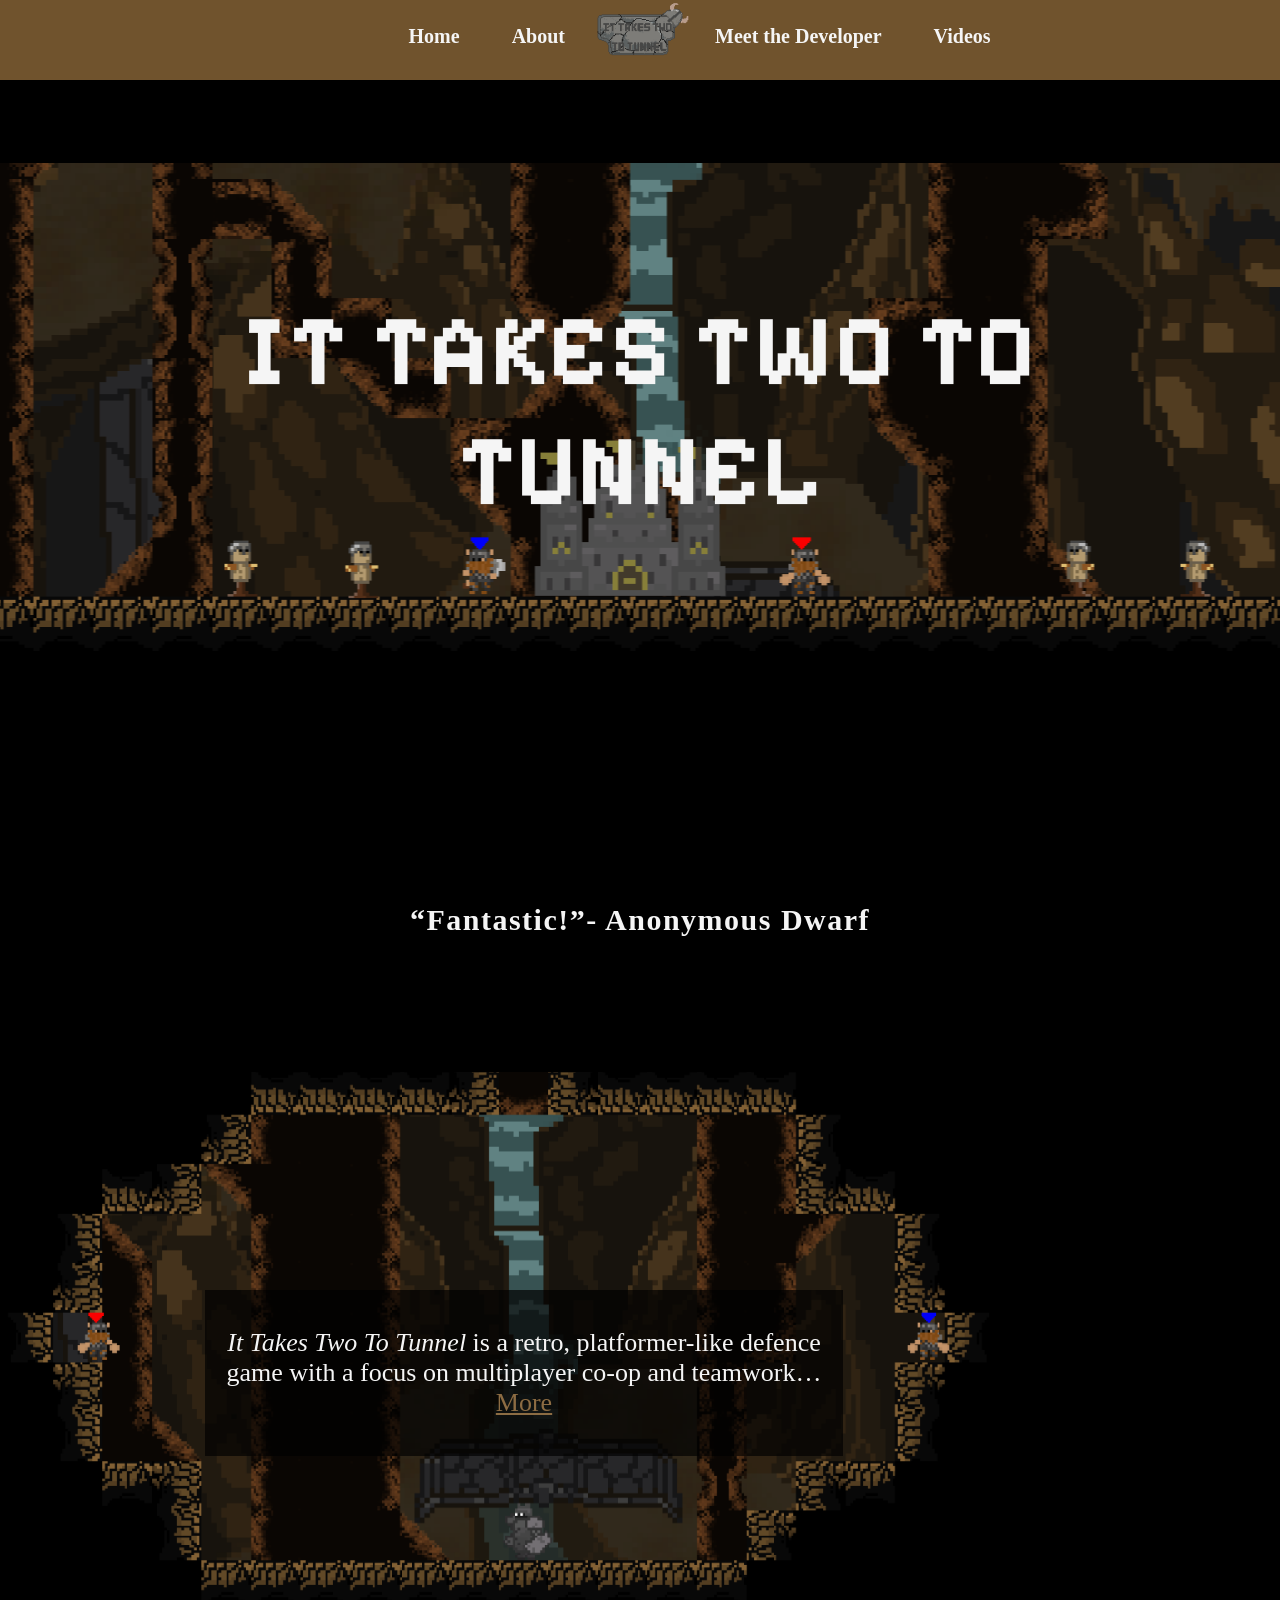
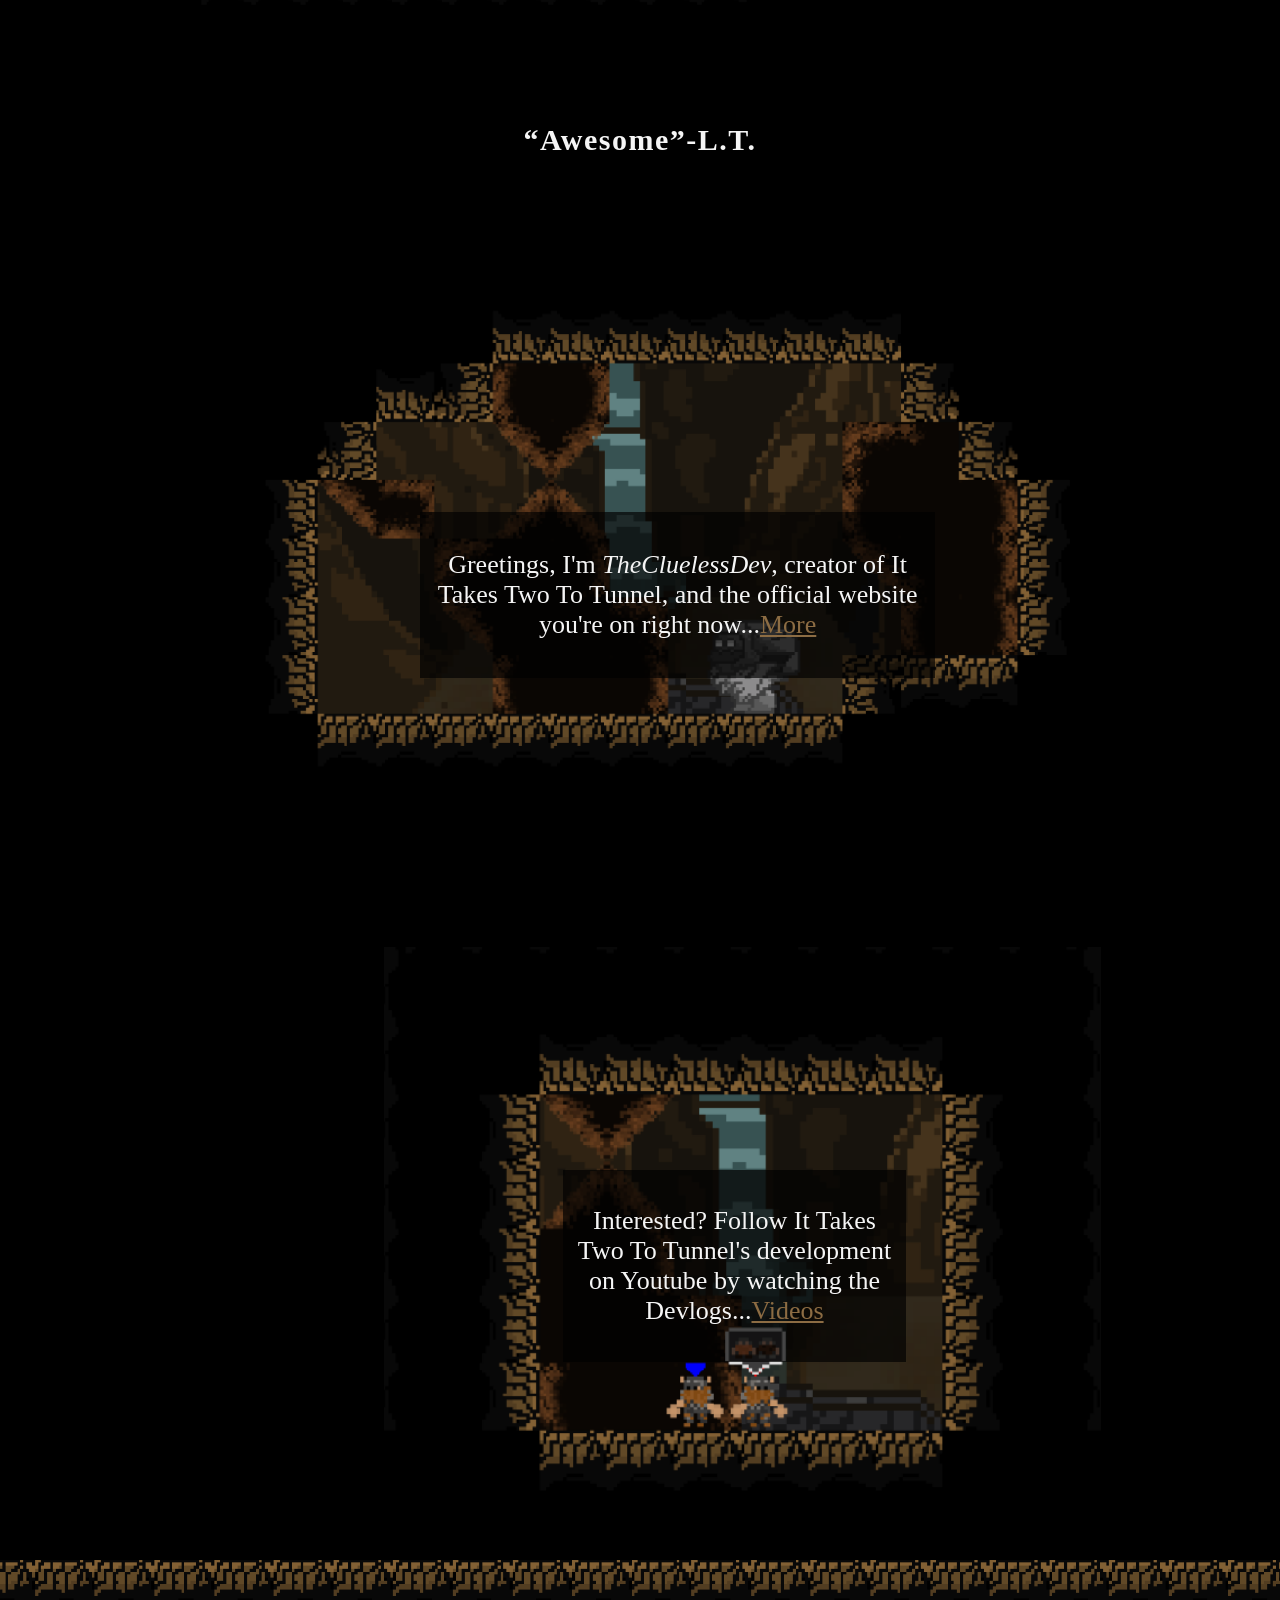
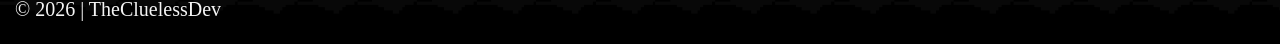
<file: index.html>
<!DOCTYPE html>
<html lang="en">
<head>
    <title>It Takes Two To Tunnel - Official Website</title>
    <meta charset="utf-8">
    <meta name="viewport" content="width=device-width, intial-scale = 1.0">
    <link href="./CSS/stylesheet.css" rel="stylesheet" type="text/css">
    <link href= "./Images/Hi-Res Dwarf Favicon.png" rel="shortcut icon">
</head>
<body>
    <header>
    </header>
    <nav class="navbar">
        <div class="left-links">
            <a class="link" href="./Pages/index.html">Home</a>
            <a class="link" href="./Pages/about.html">About</a>
        </div>
         <a href="./Pages/index.html">
            <img class="logo" src="./Images/Optimised Logo.png" alt="It Takes Two To Tunnel" height="80" width="100">
        </a>
        <div class="right-links">
        <a class="link" href="./Pages/channel.html">Meet the Developer</a>
        <a class="link" href="./Pages/videos.html">Videos</a>
        </div>
    </nav>
 <!--Content:-->
    <div class="banner">
        <h2>IT TAKES TWO TO TUNNEL</h2>
    </div>

    <div class ="quote_and_cave_block">
        <section>
            <h2>&#8220;Fantastic!&#8221;- Anonymous Dwarf</h2>
        </section>

        <section class="cave">
            <img src="./Images/cave.png" alt="Cave Opening">
            <div class="cave_content">
                <p><i title="A really cool game that you should check out.">It Takes Two To Tunnel</i> is a retro, platformer-like defence game with a focus on multiplayer co-op and teamwork…<a href="./Pages/about.html">More</a></p>
            </div>
        </section>
    </div>

    <div class ="quote_and_cave_block">
        <section>
            <h2>&#8220;Awesome&#8221;-L.T.</h2>
        </section>

        <div class="mid-cave">
            <section class="cave">
                <img src="./Images/Brute_Cave.png" alt="A Deeper Cave Opening">
                <div class="cave_content">
                    <p>Greetings, I'm <i title="The really cool guy who made this game and website.">TheCluelessDev</i>, creator of It Takes Two To Tunnel, and the official website you're on right now...<a href="./Pages/channel.html">More</a></p>
                </div>
            </section>
        </div>
    </div>


    <div class="small-right-cave">
        <section class="cave">
            <img src="./Images/Dwarf_Hole.png" alt="Dwarves in yet another cave!">
            <div class="small_content">
                <p>Interested? Follow It Takes Two To Tunnel's development on Youtube by watching the Devlogs...<a href="./Pages/videos.html">Videos</a></p>
            </div>
        </section>
    </div>

    <footer>
        <br>
        &copy; 2026 | TheCluelessDev
    </footer>
</body>
</html>
</file>
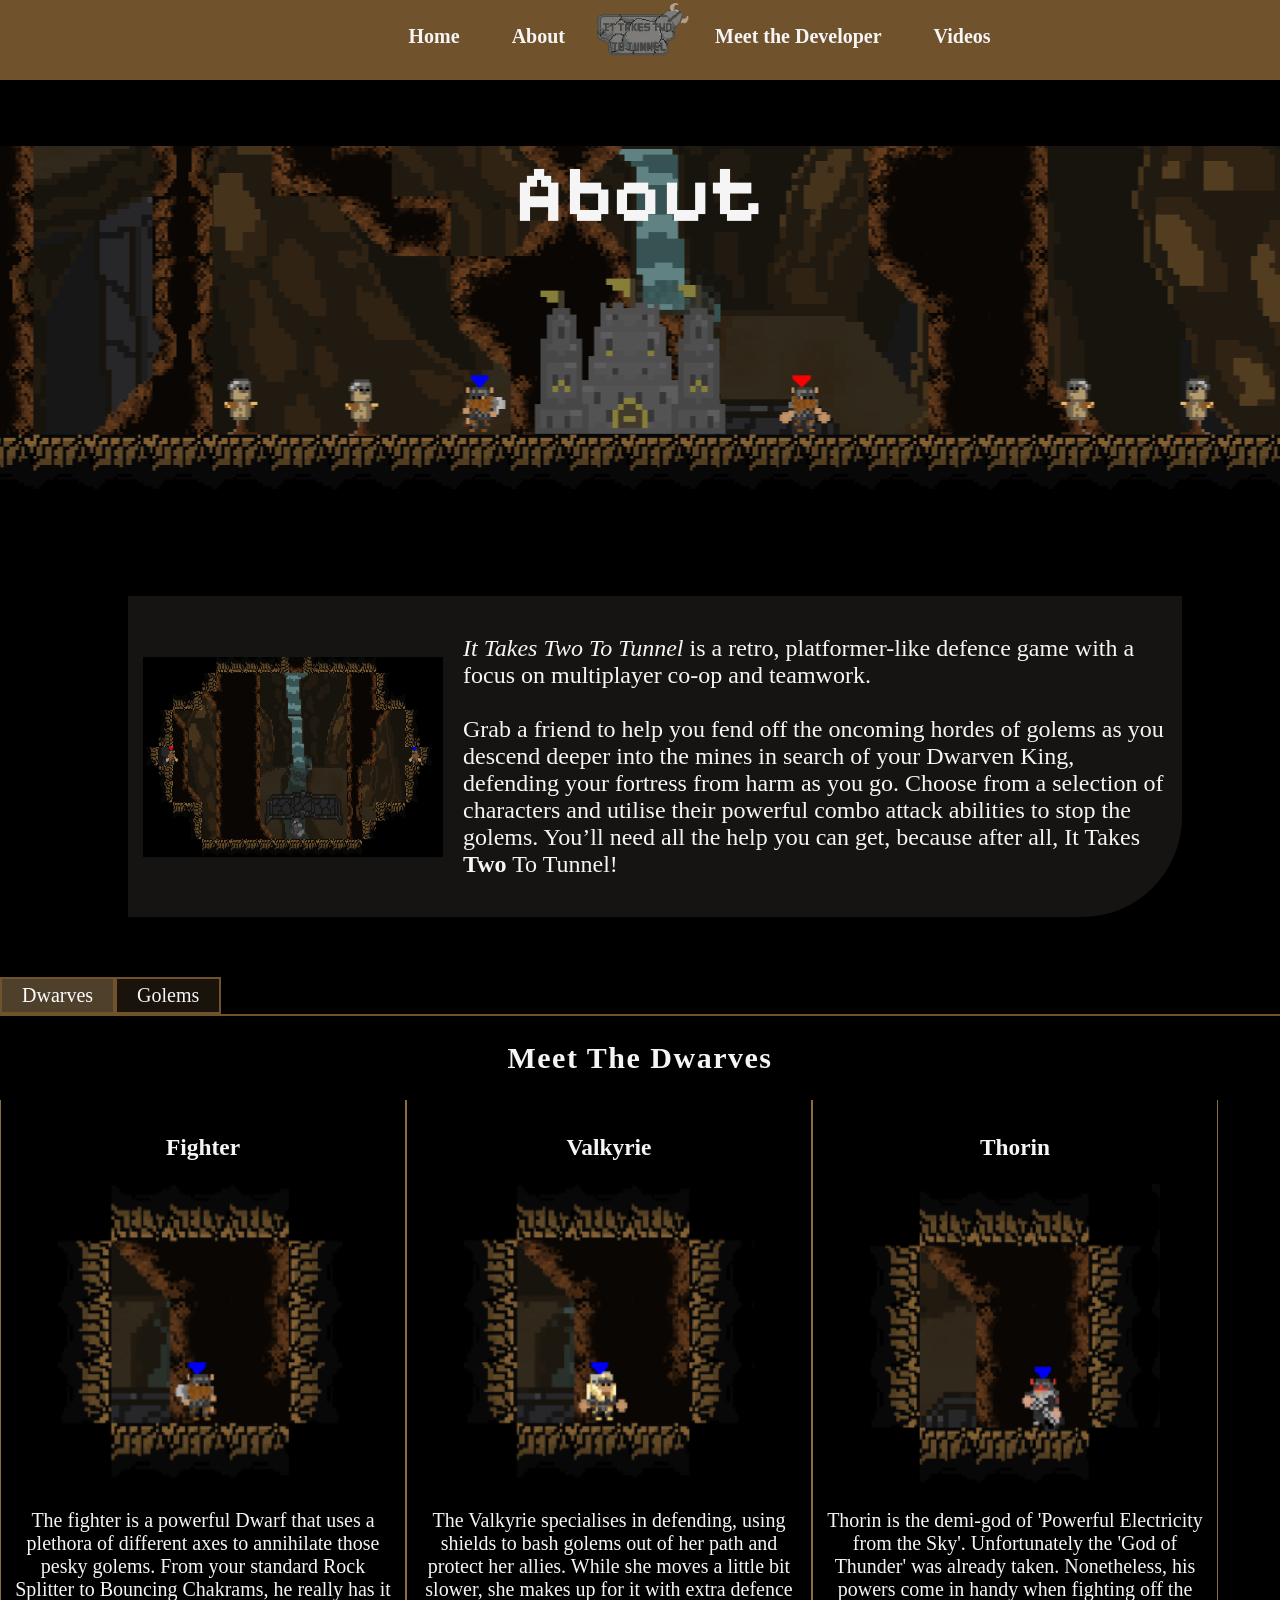
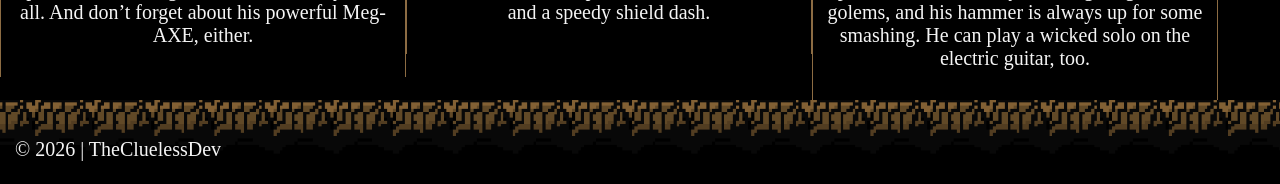
<file: Pages/about.html>
<!DOCTYPE html>
<html lang="en">
<head>
    <title>It Takes Two To Tunnel - About</title>
    <meta charset="utf-8">
    <meta name="viewport" content="width=device-width, intial-scale = 1.0">
    <link href="../CSS/stylesheet.css" rel="stylesheet" type="text/css">
    <link href= "../Images/Hi-Res Dwarf Favicon.png" rel="shortcut icon">
</head>
<body>
    <header></header>
        <!-- <nav class="navbar">
        <a href="../index.html"</a>
        <a href="../Pages/about.html">About</a>
        <a href="../Pages/channel.html">Meet the Developer</a>
        <a href="../Pages/videos.html">Videos</a>
    </nav> -->
    <nav class="navbar">
        <div class="left-links">
            <a class="link" href="../index.html">Home</a>
            <a class="link" href="../Pages/about.html">About</a>
        </div>
        <a  href="../index.html">
            <img class="logo" src="../Images/Optimised Logo.png" alt="It Takes Two To Tunnel" height="80" width="100">
        </a>
        <div class="right-links">
        <a class="link" href="../Pages/channel.html">Meet the Developer</a>
        <a class="link" href="../Pages/videos.html">Videos</a>
        </div>
    </nav>
    <div class="minibanner">
        <h2>About</h2> <!--Banner Mini allows me to shrink the banner for non-index pages-->
    </div>
    <section>
        <div class="description">
            <img src="../Images/cave.png" alt="TTTT Logo" height="200" width="300">
            <p><i title="The really cool game that you're chekcing out now!">It Takes Two To Tunnel</i> is a retro, platformer-like defence game with a focus on multiplayer co-op and teamwork. 
            <br>
            <br>
            Grab a friend to help you fend off the oncoming hordes of golems as you descend deeper into the mines in search of your Dwarven King, defending your fortress from harm as you go. Choose from a selection of characters and utilise their powerful combo attack abilities to stop the golems. You’ll need all the help you can get, because after all, It Takes <b>Two</b> To Tunnel! 
            </p> 
        </div>
    </section>
    <!--Tabs can selected through radio buttons.-->
    <div id="Tab_Details">
        <input id="tab1" type="radio" name="tab_chooser" checked> <!--Ensure that one of them start selected with checked-->
        <input id="tab2" type="radio" name="tab_chooser">
        <section class="panel">
            <label for="tab1">Dwarves</label>
            <label for="tab2">Golems</label>
        </section>
    
        <!--Dwarves Tab:-->
        <div id="Detail_1">
            <div class="contentrow">
                <h2>Meet The Dwarves</h2>
                <article>
                    <div class= "content_columnIII">
                        <h3>Fighter</h3>
                        <img src="../Images/Fighter.png" alt="Fighter Dwarf" height="300" width="290">
                        <p>The fighter is a powerful Dwarf that uses a plethora of different axes to annihilate those pesky golems. From your standard Rock Splitter to Bouncing Chakrams, he really has it all. And don’t forget about his powerful Meg-AXE, either.</p>
                    </div>
                </article>
                <article>
                    <div class= "content_columnIII">
                        <h3>Valkyrie</h3>
                        <img src="../Images/Valkyrie.png" alt="Valkyre Dwarf" height="300" width="290">
                        <p>The Valkyrie specialises in defending, using shields to bash golems out of her path and protect her allies. While she moves a little bit slower, she makes up for it with extra defence and a speedy shield dash.</p>
                    </div>
                </article>
                <article>
                    <div class= "content_columnIII">
                        <h3>Thorin</h3>
                        <img src="../Images/Thorin.png" alt="Thorin Dwarf" height="300" width="290">
                        <p>Thorin is the demi-god of 'Powerful Electricity from the Sky'. Unfortunately the 'God of Thunder' was already taken. Nonetheless, his powers come in handy when fighting off the golems, and his hammer is always up for some smashing. He can play a wicked solo on the electric guitar, too.</p>
                    </div>
                </article>
            </div>
        </div>

        <!--Golems Tab-->
        <div id="Detail_2">
            <div class="contentrow">
                <h2>Meet The Golems</h2>
                <article>
                    <div class= "content_columnIII">
                        <h3>Basic Golem</h3>
                        <img src="../Assets/WebassetsTTTT/Golem.png" alt="Golem" height="300" width="290">
                        <p>The simplest Golem there is and the primary ‘oomph’ behind the Golem Assault. He may be basic, but don't let him fool you, he’s smarter than he looks and packs a mean punch!</p>
                    </div>
                </article>
                <article>
                    <div class= "content_columnIII">
                        <h3> Golem Brute</h3>
                        <img src="../Assets/WebassetsTTTT/Brute.png" alt="Golem Brute" height="300" width="290">
                        <p>These hulking golems are mean, grumpy, disgruntled, and downright angry. So watch out, they carry a Powerfist capable of launching dwarves into the upper stratosphere - I’m told the fist hurts almost as much as the landing.</p>
                    </div>
                </article>
                <article>
                    <div class= "content_columnIII">
                        <h3>Pebbles</h3>
                        <img src="../Assets/WebassetsTTTT/Pebble.png" alt="Pebbles" height="300" width="290">
                        <p>The Golem Army’s weapon of choice, these nasty little monsters come in droves and move like the wind. While they hit like a marshmallow and smash just as easily, be careful not to get overwhelmed, they’ll show no mercy. </p>
                    </div>
                </article>
            </div>
        </div>
    </div>
    <footer>
        <br>
        &copy; 2026 | TheCluelessDev
    </footer>
</body>
</html>
</file>
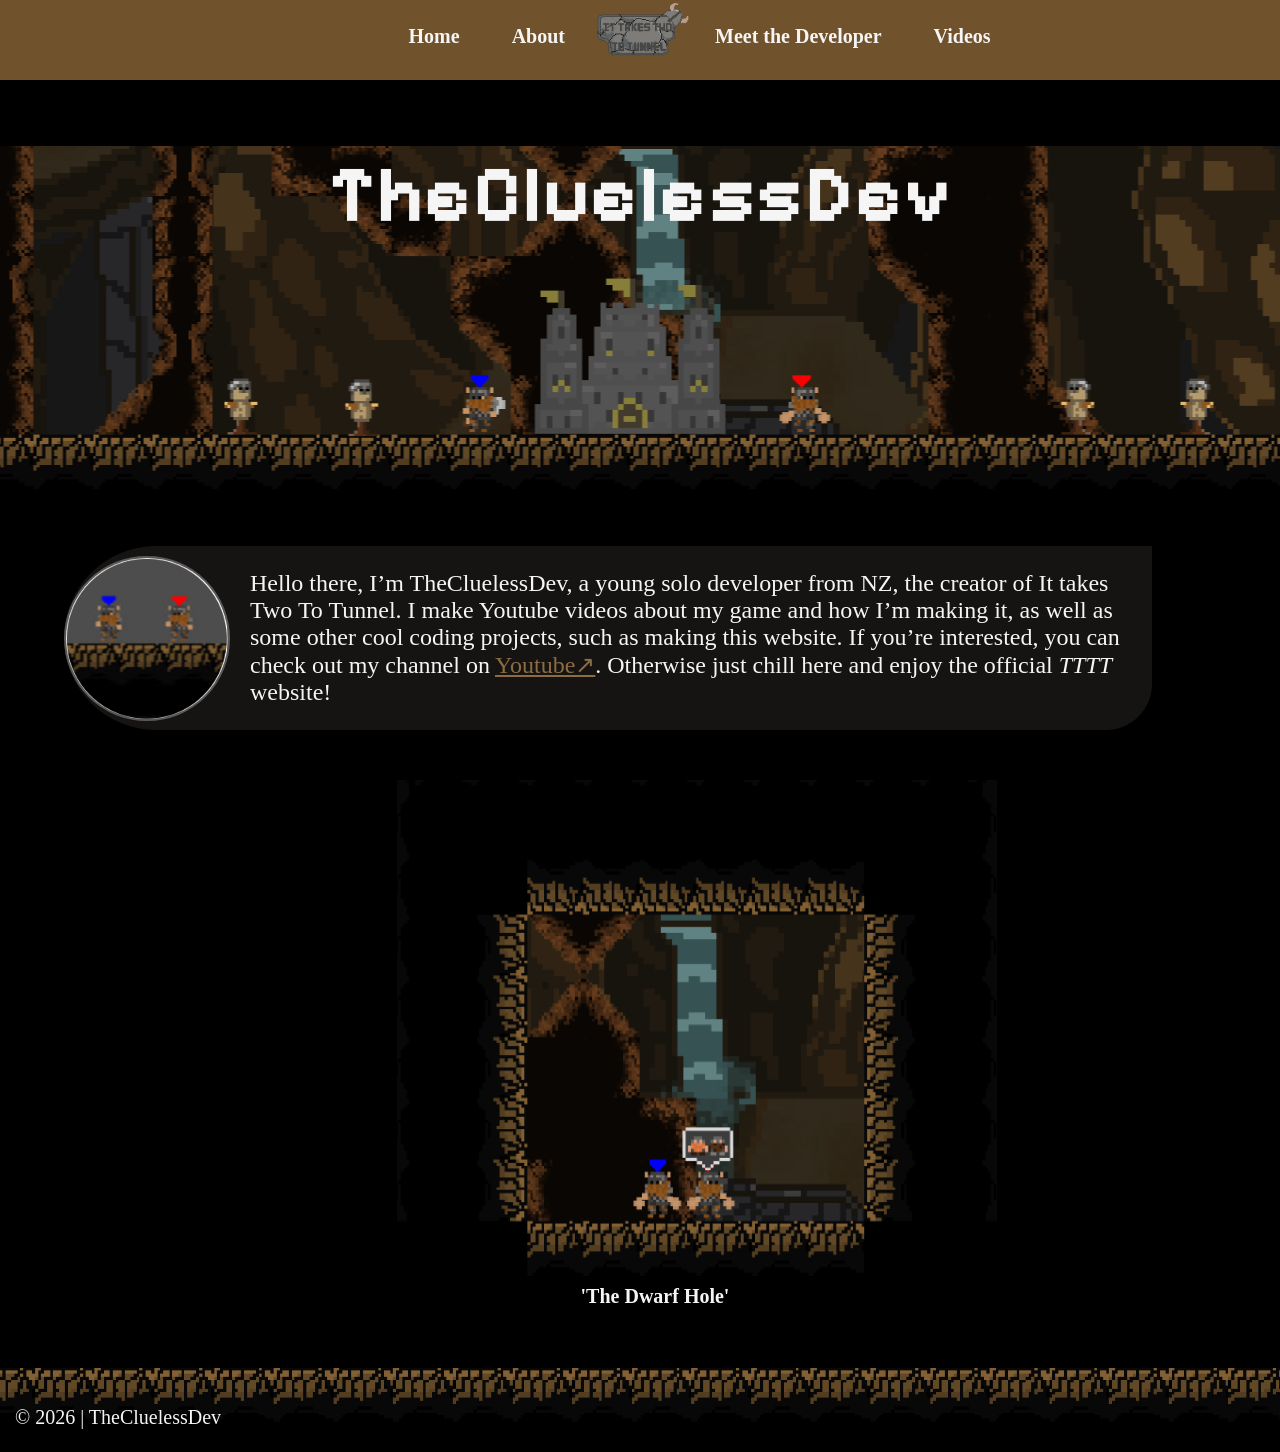
<file: Pages/channel.html>
<!DOCTYPE html>
<html lang="en">
<head>
    <title>It Takes Two To Tunnel - TheCluelessDev</title>
    <meta charset="utf-8">
    <meta name="viewport" content="width=device-width, intial-scale = 1.0">
    <link href="../CSS/stylesheet.css" rel="stylesheet" type="text/css">
    <link href= "../Images/Hi-Res Dwarf Favicon.png" rel="shortcut icon">
</head>
<body>
    <header></header>
    <nav class="navbar">
        <div class="left-links">
            <a class="link" href="../index.html">Home</a>
            <a class="link" href="../Pages/about.html">About</a>
        </div>
        <a href="../index.html">
            <img class="logo" src="../Images/Optimised Logo.png" alt="It Takes Two To Tunnel" height="80" width="100">
        </a>
        <div class="right-links">
        <a class="link" href="../Pages/channel.html">Meet the Developer</a>
        <a class="link" href="../Pages/videos.html">Videos</a>
        </div>
    </nav>
    <div class="minibanner">
        <h2>TheCluelessDev</h2> <!--Banner Mini allows me to shrink the banner for non-index pages-->
    </div>
    <div class="channel-bio">
        <img src="../Images/Profile Pic.png" alt="Profile picture.">
        <p>Hello there, I’m TheCluelessDev, a young solo developer from NZ, the creator of It takes Two To Tunnel. I make Youtube videos about my game and how I’m making it, as well as some other cool coding projects, such as making this website. If you’re interested, you can check out my channel on <a href="https://www.youtube.com/@TheCluelessDev-223" target="_blank">Youtube&#8599;</a>. Otherwise just chill here and enjoy the official <i title="It Takes Two To Tunnel">TTTT</i> website!</p>
    </div>
    <section>
            <img id="dwarf_hole" src="../Images/Dwarf_Hole.png" alt="Dwarf Hole" width="600" height="500">
            <figcaption>'The Dwarf Hole'</figcaption>
    </section>
    <footer>
        <br>
        &copy; 2026 | TheCluelessDev
    </footer>
</file>
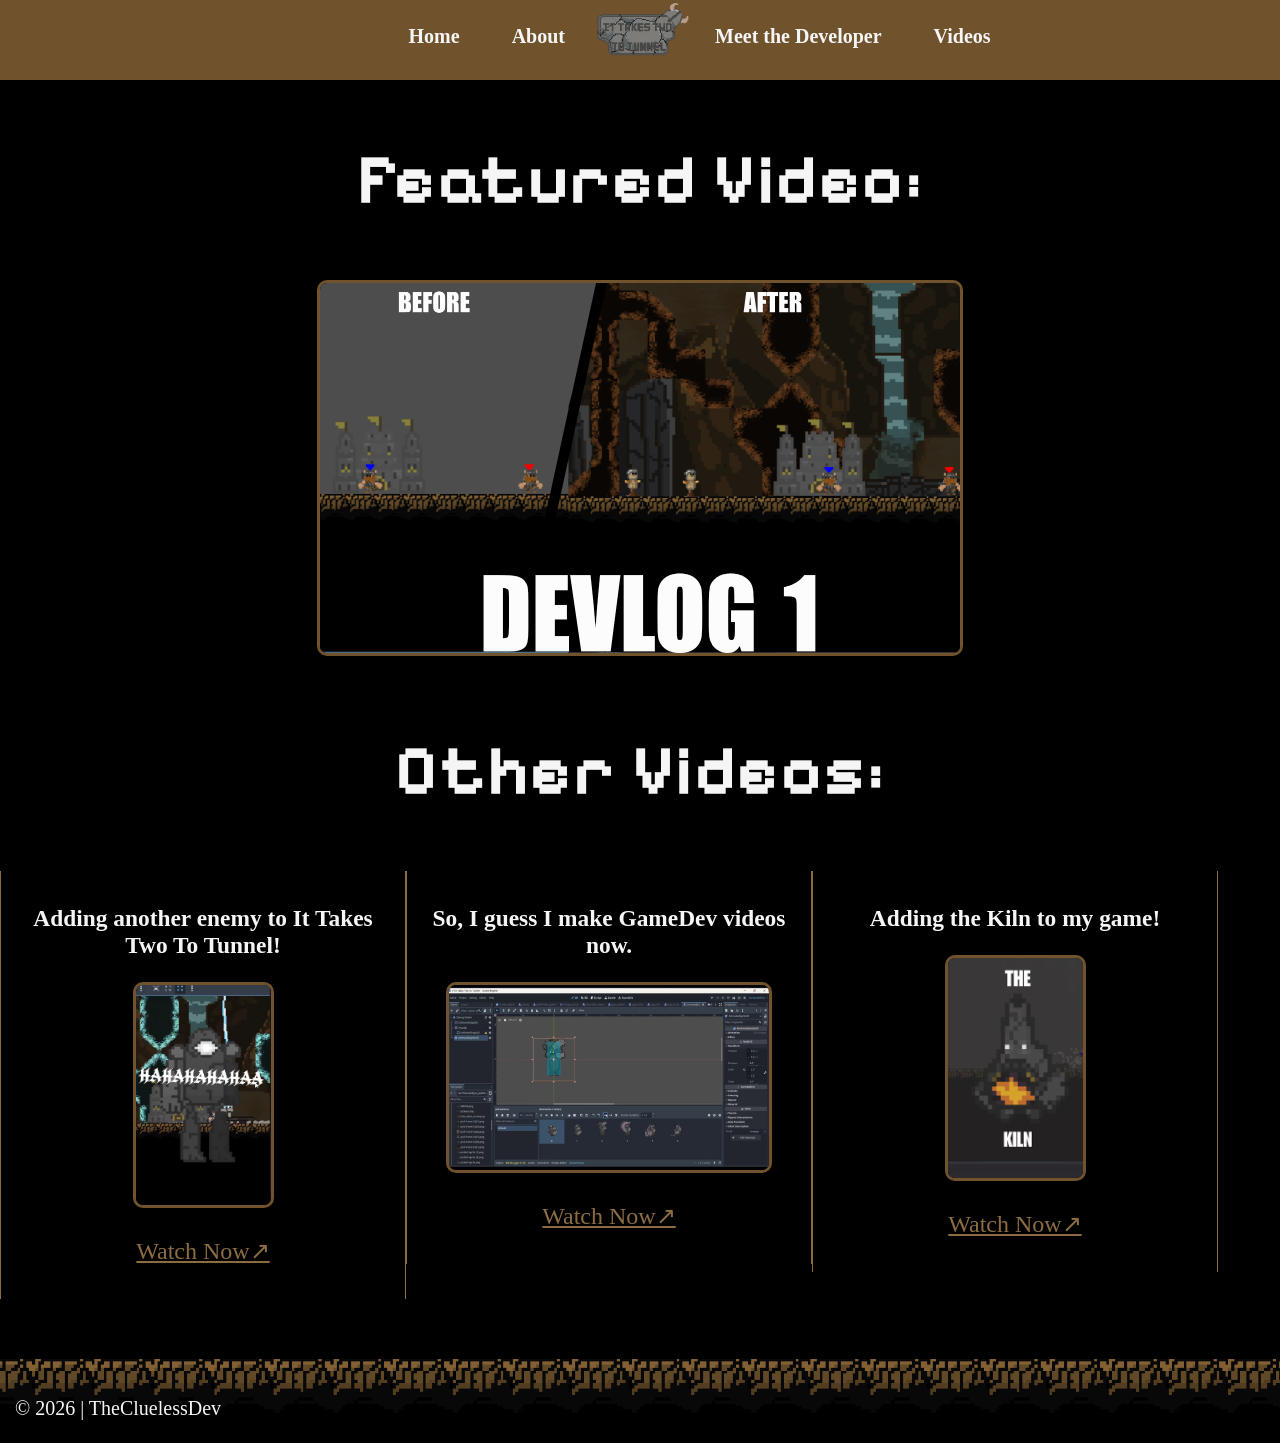
<file: Pages/videos.html>
<!DOCTYPE html>
<html lang="en">
<head>
    <title>It Takes Two To Tunnel - Videos</title>
    <meta charset="utf-8">
    <meta name="viewport" content="width=device-width, intial-scale = 1.0">
    <!-- <meta name="referrer" content="strict-origin-when-cross-origin"/> Apperently this reduces website security-->
    <link href="../CSS/stylesheet.css" rel="stylesheet" type="text/css">
    <link href= "../Images/Hi-Res Dwarf Favicon.png" rel="shortcut icon">
</head>
<body>
    <header></header>
    <nav class="navbar">
        <div class="left-links">
            <a class="link" href="../index.html">Home</a>
            <a class="link" href="../Pages/about.html">About</a>
        </div>
        <a href="../index.html">
            <img class="logo" src="../Images/Optimised Logo.png" alt="It Takes Two To Tunnel" height="80" width="100">
        </a>
        <div class="right-links">
        <a class="link" href="../Pages/channel.html">Meet the Developer</a>
        <a class="link" href="../Pages/videos.html">Videos</a>
        </div>
    </nav>

    <h2 class="pixelfont">Featured Video:</h2>
    <div class="centred">
        <section>
            <a href="https://www.youtube.com/watch?v=cqPzUHrhXAo" target="_blank">
                <img class="video_thumbnail" src="../Images/Video Thumbnail.png" height="370" width="640" title="Follow my devolpment progress as I add a new background to It Takes Two To Tunnel!" alt="Featured Video Unavalible. Use link below.">
            </a>
            
        </section>
        <section>
            <h2 class="pixelfont">Other Videos:</h2>
            <div class="contentrow">
                <div class="content_columnIII">
                    <h3>Adding another enemy to It Takes Two To Tunnel!</h3>
                    <a href="https://www.youtube.com/shorts/Xw5XiHHMeyU" target="_blank">
                        <img class="video_thumbnail" src="../Images/Adding another enemy Thumbnail.png" height="220" width="135" alt="Video Unavalible. Use link below.">
                        <p>Watch Now&#8599;</p>
                    </a>
                </div>
                <div class="content_columnIII">
                    <h3>So, I guess I make GameDev videos now.</h3>
                    <a href="https://www.youtube.com/watch?v=pIruPl8Cd74" target="_blank">
                        <img class="video_thumbnail" src="../Images/GameDev Thumbnail.png" height="185" width="320" alt="Video Unavalible. Use link below.">
                        <p>Watch Now&#8599;</p>
                    </a>
                </div>
                <div class="content_columnIII">
                    <h3>Adding the Kiln to my game!</h3>
                    <a href="https://www.youtube.com/shorts/YuN5uiBNd9M" target="_blank">
                        <img class="video_thumbnail" src="../Images/The Kiln Thumbnail.png" height="220" width="135" alt="Video Unavalible. Use link below.">
                        <p>Watch Now&#8599;</p>
                    </a>
                </div>
            </div>
        </section>
    </div>

    <footer>
        <br>
        &copy; 2026 | TheCluelessDev
    </footer>



    <!-- <iframe  width="560" height="315"src="https://www.youtube.com/embed/cqPzUHrhXAo?si=JIUD9sTZKUUCql31" title="YouTube video player" frameborder="0" allow="accelerometer; autoplay; clipboard-write; encrypted-media; gyroscope; picture-in-picture; web-share" referrerpolicy="strict-origin-when-cross-origin" allowfullscreen></iframe> -->

    <!-- <iframe width="600" height="400" src="https://www.youtube.com/embed/Xw5XiHHMeyU?si=5zkWhw2j4kNG0g-E" referrerpolicy="strict-origin-when-cross-origin"></iframe> -->
    
    <!-- <video width="600" height="400">
        <source scr="https://www.youtube.com/watch?v=cqPzUHrhXAo">
        The video is not supported for your browser.
    </video> -->
</file>
<file: CSS/stylesheet.css>
@import url(https://fonts.googleapis.com/css?family=Pixelify%20Sans);

body {
    width: 100%;
    margin-right: auto;
    margin-left: auto;
    background-color: #000000;
    color: whitesmoke;
    font-family: Georgia, Garamond, 'Times New Roman', Times, serif;
    font-size: 20px;
    margin-top: 0%;
    padding: 0%;
}

a {
    color: #8c6c43;
}

h2 {
    text-align: center;
    /*font-family: Impact, Haettenschweiler, 'Arial Narrow Bold', sans-serif;*/
    letter-spacing: 1.5px;
}

section {
    width: 100%;
    padding-bottom: 10px;
    margin-top: 50px;
    margin-bottom: 50px;

}

i {
    cursor: help;
}

figcaption {
    text-align: center;
    font-weight: bold;
    padding-left: 30px;
}

footer {
    padding: 15px;
    font-family: Garamond, Verdana, Georgia;
    background-image: url(../Assets/WebassetsTTTT/Background\ Wall.png);
}


.banner {
    background-image: url(../Images/WebbannerImage.png);
    background-position: center;
    width: 100%;
    height: 690px;
    background-repeat: no-repeat;
    margin-top: 0%;
    padding-top: 0px;
    
}
.banner h2 {
    text-align: center;
    font-size: 5em;
    padding: 10%;
    font-family: 'pixelify sans', Georgia, Garamond;
    /* color: rgb(103, 105, 108); */
    /* #70532D; */
}

.minibanner {
    background-image: url(../Images/WebbannerImage.png);
    background-position: center;
    width: 100%;
    height: 400px;
    background-repeat: no-repeat;
    margin-top: 0%;
    padding-top: 0%;
}
.minibanner h2 {
    text-align: center;
    font-size: 4em;
    font-family: 'pixelify sans', Georgia, Garamond;
}

.cave {
    margin-top: 50px;
    display: inline-block;
    position: relative;
    width: 80%;
}
.cave img {
    width: 100%;
    height: auto;
    padding: 20;
    display: block;
}
.cave .cave_content {
    width: 60%;
    text-align: center;
    position: absolute;
    padding: 12px;
    font-size: 1.3em;
    background-color: #000000ad;
    top: 40%;
    left: 20%;
}

.cave .small_content {
    padding: 10px;
    width: 45%;
    text-align: center;
    position: absolute;
    padding: 10px;
    font-size: 1.3em;
    background-color: #000000ad;
    top: 40%;
    left: 25%;
}

.mid-cave { /*Moves the entire cave section to the middle of the page. Default cave is right-align*/
    margin-left: 20%;
}

.small-right-cave {
    margin-left: 30%;
    width: 70%;
    padding: 0px;
    margin-top: 0px;
}

.channel-bio {
    width: 85%;
    background-color:  #e4d6c418;
    /* background-image: url("../Images/Dwarf_Hole.png");
    background-repeat: no-repeat; */
    display: flex;
    align-items: center;
    gap: 20px;
    border-top-left-radius: 200px;
    border-bottom-left-radius: 200px;
    border-bottom-right-radius: 100px;
    font-size: 1.2em;
    margin-left: 5%;
}

.centred {
    text-align: center;
}
.centred p { /*Suprisingly, this only effects the watch now links below the videos on the videos*/
    /* margin-left: 25%; */
    font-size: 1.2em;
    /* width: 50%; */
}

.description {
    margin-left: 10%;
    width: 80%;
    background-color:  #e4d6c418;
    display: flex;
    align-items: center;
    gap: 20px;
    padding: 15px;
    border-bottom-right-radius: 100px;
    font-size: 1.2em;
}

.channel-bio p {
    float: left;
    margin-left: 0px;
}

.channel-bio img {
    border-radius: 200px;
    border: solid 2px #fcfcfc4b;
}

.contentrow {
    height: auto;
    overflow-y: auto;
    align-items: center;
    /* background-color: #ccdce44b; */
    /* margin-left: 10%; */
    /* border: solid 4px #564023; /*Give tabs a nice border*/
}

.content_columnIII{
    float: left;
    width: 30%;
    padding: 10px;
    border-left: solid 1px #8c6c43;
    border-right: solid 1px #8c6c43;
    text-align: center;
}



.navbar {
    display: grid;
    grid-template-columns: 1fr auto 1fr;
    max-width: 100%;
    position: sticky; /*This means the Nav bar stays on screen as you scroll*/
    top: 0%;
    z-index: 1000; /*Forces the Nav bar to the top layer.*/
    background-color:#70532D;
    padding: 0px;
    margin: 0%;
}
.navbar .link {
    color: whitesmoke;
    text-decoration: none;
    font-weight: bold;
    background-color:#70532D;
    padding: 25px;
    transition-duration: 0.2s;
}
.navbar .link:hover {
    background-color: #564023;
    color: rgba(245, 245, 245, 0.662);
    cursor: pointer;
    transform: scale(1.05);
}

.left-links {
    justify-content: flex-end;
    display: flex;
    gap: 2px;
}

.right-links {
    justify-content: flex-start; /*This replaces text align when using flex*/
    display: flex;
    gap: 2px;
}

.logo {
    display: block;
    /* flex: 0,0 auto; */
    height: 80;
    width: 100;
    padding: 0%;
    text-align: center;
    transition: transform 0.8s;
}
.logo:hover {
    transform: scale(1.4);
}

.panel {
    margin-bottom: 0px;
    padding-bottom: 0px; /*Have the tabs sit flush with the border*/
}

.pixelfont {
    font-family: 'pixelify sans', Georgia, Garamond;
    font-size: 3.5em;
}

.video_thumbnail {
    border: 3px solid #70532D;
    border-radius: 10px;
}

#dwarf_hole {
    margin-left: 31%;
}

/*Hide and reveal tabs on the about page:*/
#Tab_Details > div {
    display: none; /*Hide the tab content unless selected*/
    border-top: solid 2px #70532D;
}

#Tab_Details label {
    cursor: pointer;
    background-color: #8c6c432d;
    border: solid 2px #70532D;
    /* border-top-left-radius: 20px;
    border-top-right-radius: 20px; */
    padding: 5px 20px;
    float: left;
    transition: background-colour 0.5s;
    transition: scale 0.1s;
}
#Tab_Details .panel::after {
    content: '';
    display: block;
    clear: both;
}

#Tab_Details input {
    display: none; /*Hide radio buttons*/
}
#Tab_Details label:hover {
    background-color: #f2b46451;
    transform: scale(1.1);
}

#Tab_Details > input[id="tab1"]:checked ~ .panel label[for="tab1"], #Tab_Details > input[id="tab2"]:checked ~ .panel label[for="tab2"] {
    background-color: #4f402c;
    color: #fff;
}

/*This should reveal the hidden content when the corrosponding tab is selected*/
#Tab_Details > input[id="tab1"]:checked ~ div[id="Detail_1"], #Tab_Details > input[id="tab2"]:checked ~ div[id="Detail_2"] {
    display: block;
}
</file>
